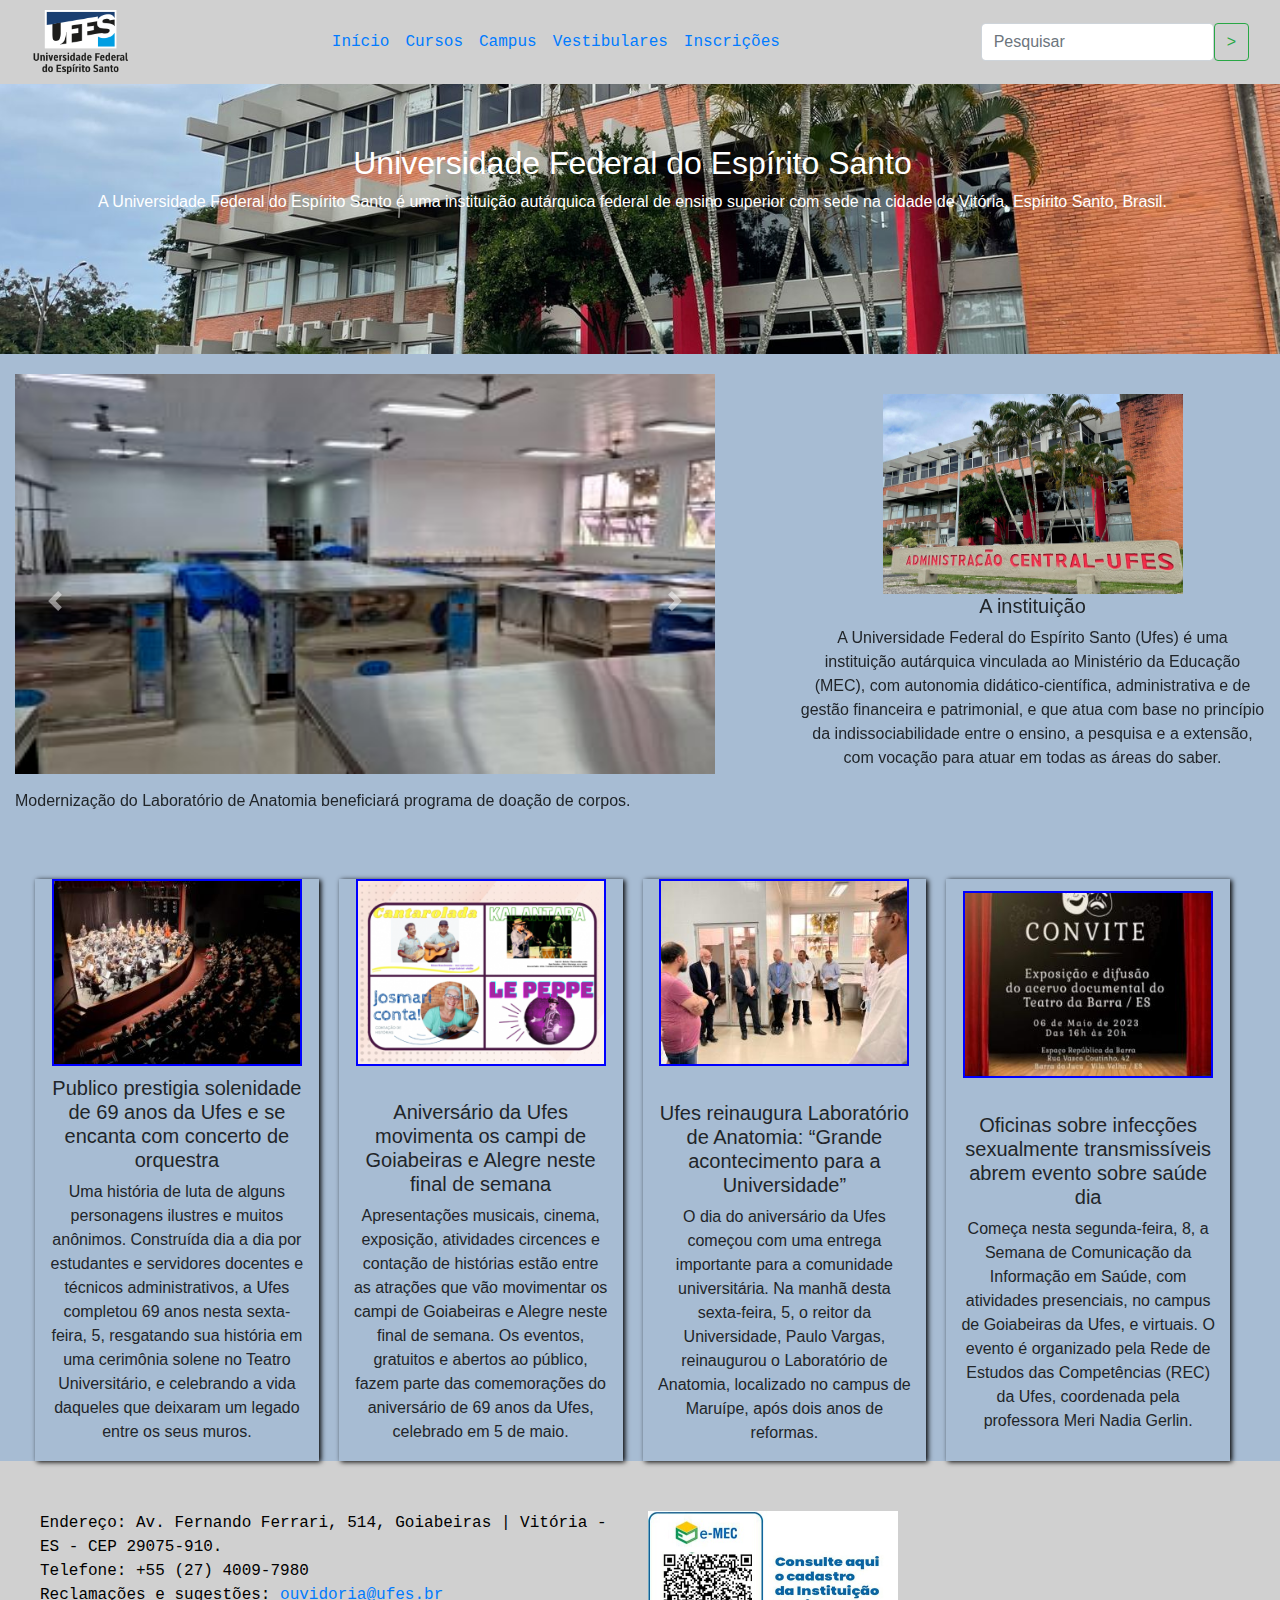
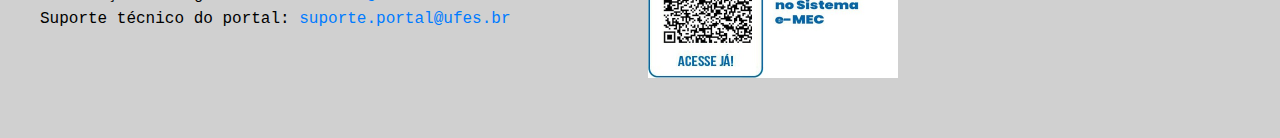
<file: index.html>
<!DOCTYPE html>
<html lang="pt-br">
<head>
    <meta charset="UTF-8">
    <meta http-equiv="X-UA-Compatible" content="IE=edge">
    <meta name="viewport" content="width=device-width, initial-scale=1.0">
    <script src="https://code.jquery.com/jquery-3.2.1.slim.min.js" integrity="sha384-KJ3o2DKtIkvYIK3UENzmM7KCkRr/rE9/Qpg6aAZGJwFDMVNA/GpGFF93hXpG5KkN" crossorigin="anonymous"></script>
    <script src="https://cdn.jsdelivr.net/npm/popper.js@1.12.9/dist/umd/popper.min.js" integrity="sha384-ApNbgh9B+Y1QKtv3Rn7W3mgPxhU9K/ScQsAP7hUibX39j7fakFPskvXusvfa0b4Q" crossorigin="anonymous"></script>
    <script src="https://cdn.jsdelivr.net/npm/bootstrap@4.0.0/dist/js/bootstrap.min.js" integrity="sha384-JZR6Spejh4U02d8jOt6vLEHfe/JQGiRRSQQxSfFWpi1MquVdAyjUar5+76PVCmYl" crossorigin="anonymous"></script>
    <link rel="stylesheet" href="https://cdn.jsdelivr.net/npm/bootstrap@4.0.0/dist/css/bootstrap.min.css" integrity="sha384-Gn5384xqQ1aoWXA+058RXPxPg6fy4IWvTNh0E263XmFcJlSAwiGgFAW/dAiS6JXm" crossorigin="anonymous">
    <link rel="shortcut icon" href="img/logo.png">
    <link rel="stylesheet" href="css/style.css">
    <link rel="preconnect" href="https://fonts.googleapis.com">
    <link rel="preconnect" href="https://fonts.gstatic.com" crossorigin>
    <link href="https://fonts.googleapis.com/css2?family=Anton&family=Kanit:wght@100&family=Lobster&family=Sigmar&display=swap" rel="stylesheet">
    <title>Universidade Federal do Espírito Santo</title>
</head>
<header style="background-color: #D0D0D0;">
        <nav class="navbar navbar-expand-lg bg-body-tertiary">
            <div class="container-fluid">
              <button class="navbar-toggler" type="button" data-bs-toggle="collapse" data-bs-target="#navbarTogglerDemo01" aria-controls="navbarTogglerDemo01" aria-expanded="false" aria-label="Toggle navigation">
                <span class="navbar-toggler-icon"></span>
              </button>
              <div class="collapse navbar-collapse" id="navbarTogglerDemo01" style="display: flex; justify-content: space-between;">
                <img src="img/logo.png" alt="" width="100px">
                <ul class="navbar-nav me-auto mb-2 mb-lg-0">
                  <li class="nav-item">
                    <a class="nav-link active" aria-current="page" href="ufes.html">
                        Início
                    </a>
                  </li>
                  <li class="nav-item">
                    <a class="nav-link active" aria-current="page" href="pages/cursos.html">
                        Cursos  
                    </a>
                  </li>
                  <li class="nav-item">
                    <a class="nav-link" href="pages/campus.html">
                        Campus
                    </a>
                  </li>
                  <li class="nav-item">
                    <a class="nav-link" href="pages/vestiburales.html">
                        Vestibulares
                    </a>
                  </li>
                  <li class="nav-item">
                    <a class="nav-link" href="../pages/inscrições.html">
                        Inscrições
                    </a>
                  </li>
                </ul>
                <form class="d-flex" role="search">
                  <input class="form-control me-2" type="search" placeholder="Pesquisar" aria-label="Search">
                  <button class="btn btn-outline-success" type="submit">
                    >
                  </button>
                </form>
              </div>
            </div>
          </nav>
</header>
<body>
  <div class="row" style="margin-right: 0;">
    <div class="col" id="campus">
        <h2 style="display: flex; justify-content: center; color: white; align-items: center; margin-top: 60px;">
           Universidade Federal do Espírito Santo
        </h2>
        <p style="display: flex; justify-content: center; color: white; align-items: center;">
          A Universidade Federal do Espírito Santo é uma instituição autárquica federal de ensino superior com sede na cidade de Vitória, Espírito Santo, Brasil.
        </p>
    </div>
  <div class="row" style="margin-right: 0; background-color: #A7BCD3;">
    <div class="col" style="display: flex; justify-content: center; margin-top: 20px; margin-right: 20px; margin-left: 30px;">
      <div id="carouselExampleIndicators" class="carousel slide" data-ride="carousel">
        <ol class="carousel-indicators" style="z-index: -10;">
          <li data-target="#carouselExampleIndicators" data-slide-to="0" class="active"></li>
          <li data-target="#carouselExampleIndicators" data-slide-to="1"></li>
          <li data-target="#carouselExampleIndicators" data-slide-to="2"></li>
          <li data-target="#carouselExampleIndicators" data-slide-to="3"></li>
        </ol>
        <div class="carousel-inner">
          <div class="carousel-item active">
            <img class="d-block" src="./img/image1.png" alt="First slide" width="700px" height="400px">
            <p style="margin-top: 15px;">
              Modernização do Laboratório de Anatomia beneficiará programa de doação de corpos.
            </p>
          </div>
          <div class="carousel-item">
            <img class="d-block" src="./img/image2.png" alt="Second slide" width="700px" height="400px">
            <p style="margin-top: 15px;">
              Digitalização do acervo do Teatro da Barra será entregue neste sábado, 6.
            </p>
          </div>
          <div class="carousel-item">
            <img class="d-block" src="./img/image3.png" alt="Third slide" width="700px" height="400px">
            <p style="margin-top: 15px;">
              Em ciclo de debates, professor aponta impactos da Inteligência Artificial no mundo.
            </p>
          </div>
        </div>
        <div class="carousel-item">
          <img class="d-block" src="./img/image4.png" alt="Fourth slide" width="700px" height="400px">  
          <p style="margin-top: 15px;">
            Ufes celebra 69 anos com concerto da Orquestra Sinfônica, nesta sexta-feira, 5.
          </p>
        </div>
      </div>
        <a class="carousel-control-prev" href="#carouselExampleIndicators" role="button" data-slide="prev">
          <span class="carousel-control-prev-icon" aria-hidden="true"></span>
          <span class="sr-only">
            Previous
          </span>
        </a>
        <a class="carousel-control-next" href="#carouselExampleIndicators" role="button" data-slide="next">
          <span class="carousel-control-next-icon" aria-hidden="true"></span>
          <span class="sr-only">
            Next
          </span>
        </a>
      </div>
      <div class="col" style="margin-top: 20px; padding-left: 50px; text-align: center; margin-right: 0px;">
        <img src="img/image5.png" width="300px" height="200px" style="margin-top: 20px;">
        <h5>
          A instituição 
        </h5>
        <p>
          A Universidade Federal do Espírito Santo (Ufes) é uma instituição autárquica vinculada ao Ministério da Educação (MEC), com autonomia didático-científica, administrativa e de gestão financeira e patrimonial, e que atua com base no princípio da indissociabilidade entre o ensino, a pesquisa e a extensão, com vocação para atuar em todas as áreas do saber.
        </p>
      </div>
    </div>
  </div>
  <div class="row" style="margin-right: 0; padding-top: 50px; background-color: #A7BCD3; padding-left: 50px; gap: 20px; padding-right: 50px;">
    <div class="col" style="box-shadow: 2px 1px 5px black; display: flex; justify-content: center; flex-direction: column; align-items: center; text-align: center;">
        <img src="img/card1.jpeg" alt="" width="250px" style="margin-bottom: 10px; border: solid 2px blue;">
        <h5>
          Publico prestigia solenidade de 69 anos da Ufes e se encanta com concerto de orquestra
        </h5>
        <p>
          Uma história de luta de alguns personagens ilustres e muitos anônimos. Construída dia a dia por estudantes e servidores docentes e técnicos administrativos, a Ufes completou 69 anos nesta sexta-feira, 5, resgatando sua história em uma cerimônia solene no Teatro Universitário, e celebrando a vida daqueles que deixaram um legado entre os seus muros. 
        </p>
    </div>
    <div class="col" style="box-shadow: 2px 1px 5px black; display: flex; justify-content: center; flex-direction: column; align-items: center; text-align: center;">
        <img src="img/card2.png" alt="" width="250px" style="border: solid 2px blue; margin-bottom: 22px;">
        <h5 style="margin-top: 12px;">
          Aniversário da Ufes movimenta os campi de Goiabeiras e Alegre neste final de semana
        </h5>
        <p>
          Apresentações musicais, cinema, exposição, atividades circences e contação de histórias estão entre as atrações que vão movimentar os campi de Goiabeiras e Alegre neste final de semana. Os eventos, gratuitos e abertos ao público, fazem parte das comemorações do aniversário de 69 anos da Ufes, celebrado em 5 de maio.
        </p>
    </div>
    <div class="col" style="box-shadow: 2px 1px 5px black; display: flex; justify-content: center; flex-direction: column; align-items: center; text-align: center;">
        <img src="img/card3.jpeg" alt="" width="250px" style="border: solid 2px blue;">
        <h5 style="margin-top: 35px;">
          Ufes reinaugura Laboratório de Anatomia: “Grande acontecimento para a Universidade”
        </h5>
        <p>
          O dia do aniversário da Ufes começou com uma entrega importante para a comunidade universitária. Na manhã desta sexta-feira, 5, o reitor da Universidade, Paulo Vargas, reinaugurou o Laboratório de Anatomia, localizado no campus de Maruípe, após dois anos de reformas.
        </p>
    </div>
    <div class="col" style="box-shadow: 2px 1px 5px black; display: flex; justify-content: center; flex-direction: column; align-items: center; text-align: center;">
        <img src="img/card4.jpeg" alt="" width="250px" style="border: solid 2px blue; margin-bottom: 35px;">
        <h5>
          Oficinas sobre infecções sexualmente transmissíveis abrem evento sobre saúde dia
        </h5>
        <p>
          Começa nesta segunda-feira, 8, a Semana de Comunicação da Informação em Saúde, com atividades presenciais, no campus de Goiabeiras da Ufes, e virtuais. O evento é organizado pela Rede de Estudos das Competências (REC) da Ufes, coordenada pela professora Meri Nadia Gerlin.
        </p>
    </div>
  </div>
  <footer>
    <div class="row" style="margin-right: 0; padding-top: 50px; background-color: #D0D0D0; display: flex;">
      <div class="col" style="color: black;">
        <ul style="list-style-type: none;">
          <li>
              <span>
                Endereço:
              </span> Av. Fernando Ferrari, 514, Goiabeiras | Vitória - ES - CEP 29075-910.
          </li>
          <li>
            <span>
              Telefone:
            </span> +55 (27) 4009-7980
          </li>
          <li>
            <span>
              Reclamações e sugestões:
            </span>
            <a target="_blank" href="mailto:ouvidoria@ufesbr">
              ouvidoria@ufes.br
            </a>
          </li>
          <li>
            <span>
              Suporte técnico do portal:
            </span>
            <a target="_blank" href="mailto:suporte.portal@ufes.br">
              suporte.portal@ufes.br
            </a>
          </li>
        </ul>
      </div>
      <div class="col">
        <img src="img/fmage1.jpeg" alt="" width="250" style="padding-bottom: 60px;">
      </div>  
    </div>
  </footer>

    <script src="js/bootstrap.bundle.min.js"></script>
</body>
</html>
</file>
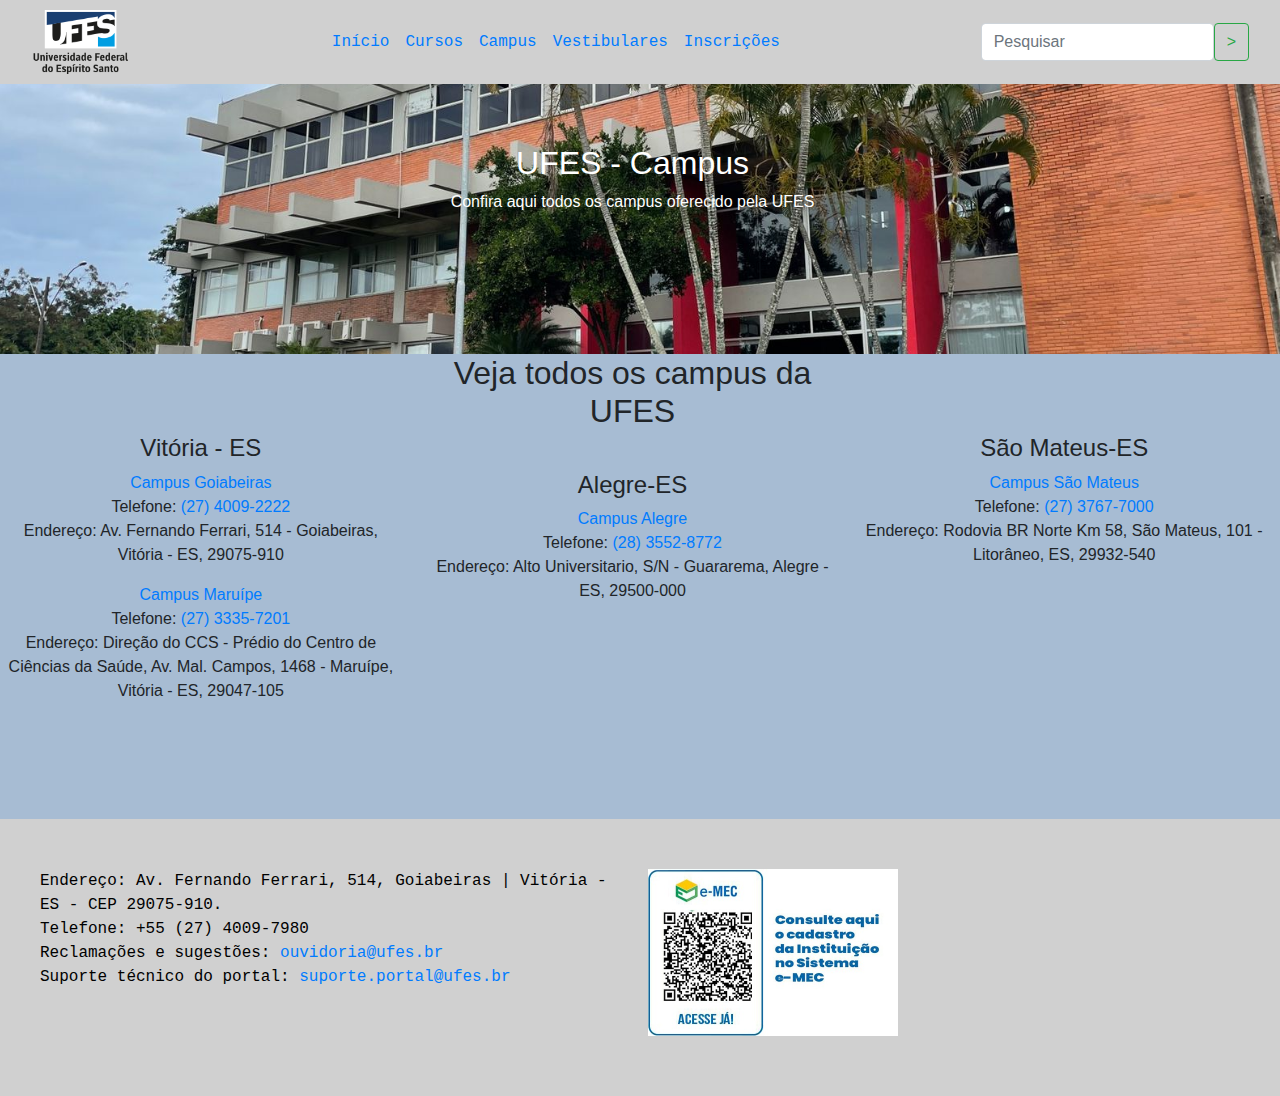
<file: pages/campus.html>
<!DOCTYPE html>
<html lang="pt-br">
<head>
    <meta charset="UTF-8">
    <meta http-equiv="X-UA-Compatible" content="IE=edge">
    <meta name="viewport" content="width=device-width, initial-scale=1.0">
    <script src="https://code.jquery.com/jquery-3.2.1.slim.min.js" integrity="sha384-KJ3o2DKtIkvYIK3UENzmM7KCkRr/rE9/Qpg6aAZGJwFDMVNA/GpGFF93hXpG5KkN" crossorigin="anonymous"></script>
    <script src="https://cdn.jsdelivr.net/npm/popper.js@1.12.9/dist/umd/popper.min.js" integrity="sha384-ApNbgh9B+Y1QKtv3Rn7W3mgPxhU9K/ScQsAP7hUibX39j7fakFPskvXusvfa0b4Q" crossorigin="anonymous"></script>
    <script src="https://cdn.jsdelivr.net/npm/bootstrap@4.0.0/dist/js/bootstrap.min.js" integrity="sha384-JZR6Spejh4U02d8jOt6vLEHfe/JQGiRRSQQxSfFWpi1MquVdAyjUar5+76PVCmYl" crossorigin="anonymous"></script>
    <link rel="stylesheet" href="https://cdn.jsdelivr.net/npm/bootstrap@4.0.0/dist/css/bootstrap.min.css" integrity="sha384-Gn5384xqQ1aoWXA+058RXPxPg6fy4IWvTNh0E263XmFcJlSAwiGgFAW/dAiS6JXm" crossorigin="anonymous">
    <link rel="shortcut icon" href="../img/logo.png">
    <link rel="stylesheet" href="../css/style.css">
    <link rel="preconnect" href="https://fonts.googleapis.com">
    <link rel="preconnect" href="https://fonts.gstatic.com" crossorigin>
    <link href="https://fonts.googleapis.com/css2?family=Anton&family=Kanit:wght@100&family=Lobster&family=Sigmar&display=swap" rel="stylesheet">
    <title>Universidade Federal do Espírito Santo</title>
</head>
<header style="background-color: #D0D0D0;">
  <nav class="navbar navbar-expand-lg bg-body-tertiary">
      <div class="container-fluid">
        <button class="navbar-toggler" type="button" data-bs-toggle="collapse" data-bs-target="#navbarTogglerDemo01" aria-controls="navbarTogglerDemo01" aria-expanded="false" aria-label="Toggle navigation">
          <span class="navbar-toggler-icon"></span>
        </button>
        <div class="collapse navbar-collapse" id="navbarTogglerDemo01" style="display: flex; justify-content: space-between;">
          <img src="../img/logo.png" alt="" width="100px">
          <ul class="navbar-nav me-auto mb-2 mb-lg-0">
            <li class="nav-item">
              <a class="nav-link active" aria-current="page" href="../ufes.html">
                  Início
              </a>
            </li>
            <li class="nav-item">
              <a class="nav-link active" aria-current="page" href="../pages/cursos.html">
                  Cursos  
              </a>
            </li>
            <li class="nav-item">
              <a class="nav-link" href="../pages/campus.html">
                  Campus
              </a>
            </li>
            <li class="nav-item">
              <a class="nav-link" href="../pages/vestiburales.html">
                  Vestibulares
              </a>
            </li>
            <li class="nav-item">
              <a class="nav-link" href="../pages/inscrições.html">
                  Inscrições
              </a>
            </li>
          </ul>
          <form class="d-flex" role="search">
            <input class="form-control me-2" type="search" placeholder="Pesquisar" aria-label="Search">
            <button class="btn btn-outline-success" type="submit">
              >
            </button>
          </form>
        </div>
      </div>
    </nav>
</header>
<body>
  <div class="row" style="margin-right: 0;">
    <div class="col" id="campus">
        <h2 style="display: flex; justify-content: center; color: white; align-items: center; margin-top: 60px;">
           UFES - Campus
        </h2>
        <p style="display: flex; justify-content: center; color: white; align-items: center;">
          Confira aqui todos os campus oferecido pela UFES
        </p>
    </div>
</div>
<div class="row" style="background-color: #A7BCD3; padding-bottom: 100px; margin-right: 0;"> 
  <div class="col text-center" style="display: flex; flex-direction: column; padding-top: 80px;">
      <h4>
        Vitória - ES
      </h4>
      <a href="https://www.google.com/search?q=Campus+Goiabeiras+%28Vit%C3%B3ria%29&sxsrf=APwXEdcHXCey6OWyqBSblt6DOKZXTxqv7g%3A1683552008437&ei=CPdYZMebGsrK1sQPp72C-Ac&ved=0ahUKEwjHv7H75-X-AhVKpZUCHaeeAH8Q4dUDCA8&uact=5&oq=Campus+Goiabeiras+%28Vit%C3%B3ria%29&gs_lcp=Cgxnd3Mtd2l6LXNlcnAQAzIECCMQJzIECCMQJ0oECEEYAFAAWABg9QNoAHABeACAAWyIAWySAQMwLjGYAQCgAQHAAQE&sclient=gws-wiz-serp#rlimm=10248562014584521965" title="Campus Goiabeiras (Vitória)" class="z-link campus-directory__campus-item" data-v-2cb9ade8="">
        Campus Goiabeiras
      </a>
      <p>
        Telefone: <a href="">(27) 4009-2222</a>
      <br>
        Endereço: Av. Fernando Ferrari, 514 - Goiabeiras, Vitória - ES, 29075-910
      </p>
      <a href="https://www.google.com/search?q=Campus+Maru%C3%ADpe+(Vit%C3%B3ria)&oq=&aqs=chrome.1.69i57j69i59j35i39j46i175i199i512j0i22i30l2j0i10i22i30j0i22i30j0i10i22i30i625j0i22i30.4534j0j7&sourceid=chrome&ie=UTF-8#rlimm=879579631192534029" title="Campus Maruípe (Vitória)" class="z-link campus-directory__campus-item" data-v-2cb9ade8="">
        Campus Maruípe
      </a>
      <p>
        Telefone: <a href="">(27) 3335-7201</a>
      <br>
        Endereço: Direção do CCS - Prédio do Centro de Ciências da Saúde, Av. Mal. Campos, 1468 - Maruípe, Vitória - ES, 29047-105
      </p>
  </div>
  <div class="col text-center">
      <h2>
        Veja todos os campus da UFES
      </h2>
      <h4 style="margin-top: 40px;">
        Alegre-ES
      </h4>
      <a href="https://alegre.ufes.br/" title="Campus Alegre" class="z-link campus-directory__campus-item" data-v-2cb9ade8="">
        Campus Alegre
      </a>
      <p>
        Telefone: <a href="">(28) 3552-8772</a>
      <br>
        Endereço: Alto Universitario, S/N - Guararema, Alegre - ES, 29500-000
      </p>
  </div>
  <div class="col text-center" style="padding-top: 80px;">
      <h4>
        São Mateus-ES
      </h4>
      <a href="https://www.saomateus.ifes.edu.br/" title="Campus São Mateus" class="z-link campus-directory__campus-item" data-v-2cb9ade8="">
        Campus São Mateus
      </a>
      <p>
        Telefone: <a href="">(27) 3767-7000</a>
      <br>
        Endereço: Rodovia BR Norte Km 58, São Mateus, 101 - Litorâneo, ES, 29932-540
      </p>
  </div>
</div>

    <script src="../js/bootstrap.bundle.min.js"></script>
</body>
<footer>
  <div class="row" style="margin-right: 0; padding-top: 50px; background-color: #D0D0D0; display: flex;">
    <div class="col" style="color: black;">
      <ul style="list-style-type: none;">
        <li>
            <span>
              Endereço:
            </span> Av. Fernando Ferrari, 514, Goiabeiras | Vitória - ES - CEP 29075-910.
        </li>
        <li>
          <span>
            Telefone:
          </span> +55 (27) 4009-7980
        </li>
        <li>
          <span>
            Reclamações e sugestões:
          </span>
          <a target="_blank" href="mailto:ouvidoria@ufesbr"
          >ouvidoria@ufes.br
          </a>
        </li>
        <li>
          <span>
            Suporte técnico do portal:
          </span>
          <a target="_blank" href="mailto:suporte.portal@ufes.br">
            suporte.portal@ufes.br
          </a>
        </li>
      </ul>
    </div>
    <div class="col">
      <img src="../img/fmage1.jpeg" alt="" width="250" style="padding-bottom: 60px;">
    </div>  
  </div>
</footer>
</html>
</file>
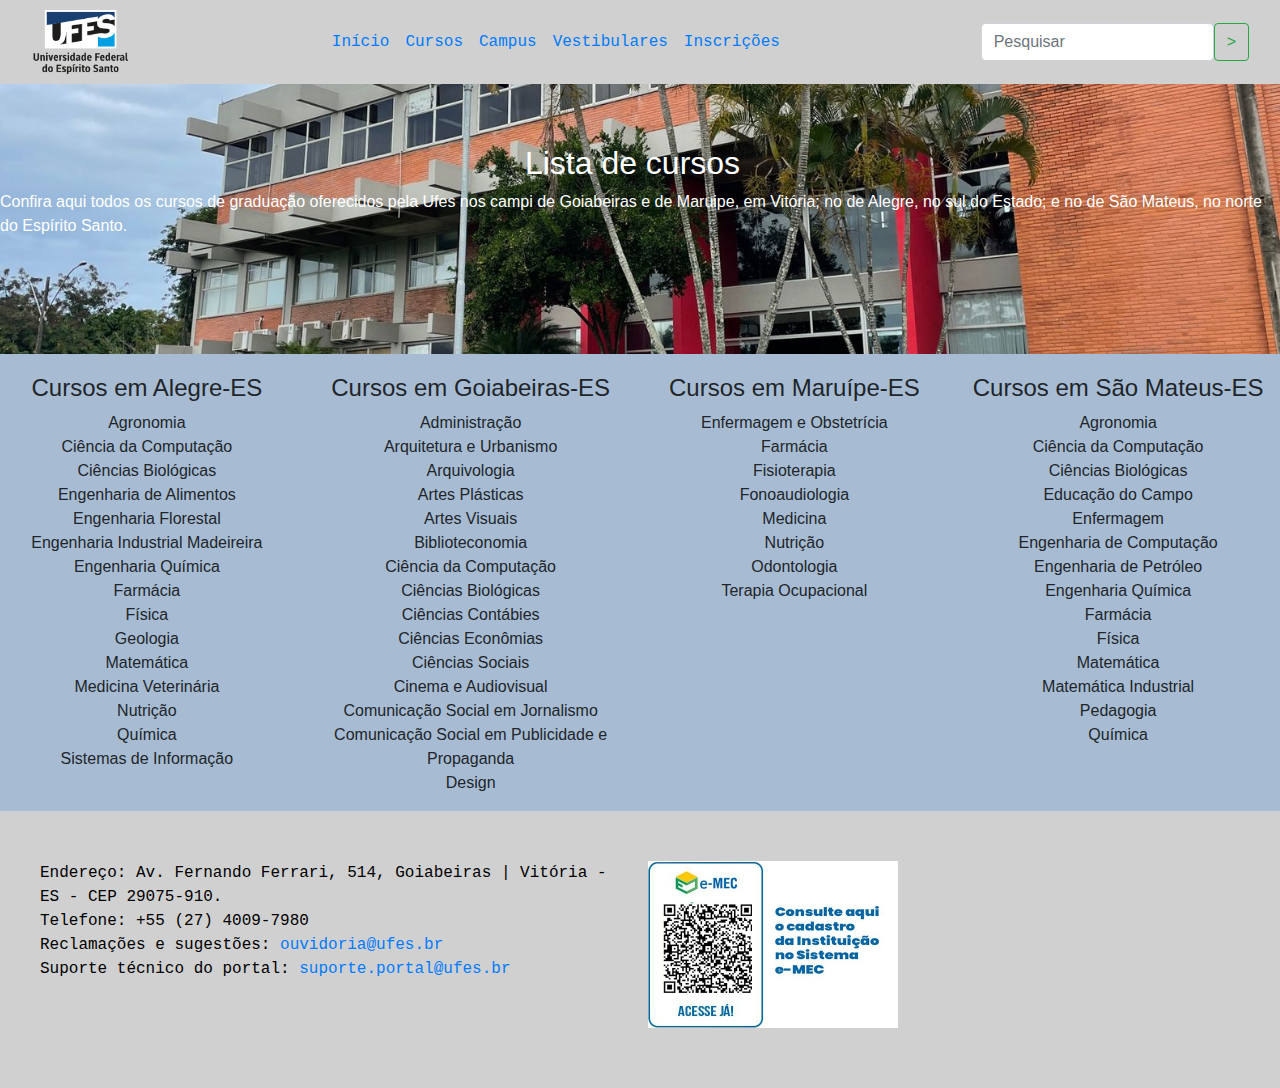
<file: pages/cursos.html>
<!DOCTYPE html>
<html lang="pt-br">
<head>
    <meta charset="UTF-8">
    <meta http-equiv="X-UA-Compatible" content="IE=edge">
    <meta name="viewport" content="width=device-width, initial-scale=1.0">
    <script src="https://code.jquery.com/jquery-3.2.1.slim.min.js" integrity="sha384-KJ3o2DKtIkvYIK3UENzmM7KCkRr/rE9/Qpg6aAZGJwFDMVNA/GpGFF93hXpG5KkN" crossorigin="anonymous"></script>
    <script src="https://cdn.jsdelivr.net/npm/popper.js@1.12.9/dist/umd/popper.min.js" integrity="sha384-ApNbgh9B+Y1QKtv3Rn7W3mgPxhU9K/ScQsAP7hUibX39j7fakFPskvXusvfa0b4Q" crossorigin="anonymous"></script>
    <script src="https://cdn.jsdelivr.net/npm/bootstrap@4.0.0/dist/js/bootstrap.min.js" integrity="sha384-JZR6Spejh4U02d8jOt6vLEHfe/JQGiRRSQQxSfFWpi1MquVdAyjUar5+76PVCmYl" crossorigin="anonymous"></script>
    <link rel="stylesheet" href="https://cdn.jsdelivr.net/npm/bootstrap@4.0.0/dist/css/bootstrap.min.css" integrity="sha384-Gn5384xqQ1aoWXA+058RXPxPg6fy4IWvTNh0E263XmFcJlSAwiGgFAW/dAiS6JXm" crossorigin="anonymous">
    <link rel="shortcut icon" href="../img/logo.png">
    <link rel="stylesheet" href="../css/style.css">
    <link rel="preconnect" href="https://fonts.googleapis.com">
    <link rel="preconnect" href="https://fonts.gstatic.com" crossorigin>
    <link href="https://fonts.googleapis.com/css2?family=Anton&family=Kanit:wght@100&family=Lobster&family=Sigmar&display=swap" rel="stylesheet">
    <title>Universidade Federal do Espírito Santo</title>
</head>
<header style="background-color: #D0D0D0;">
  <nav class="navbar navbar-expand-lg bg-body-tertiary">
      <div class="container-fluid">
        <button class="navbar-toggler" type="button" data-bs-toggle="collapse" data-bs-target="#navbarTogglerDemo01" aria-controls="navbarTogglerDemo01" aria-expanded="false" aria-label="Toggle navigation">
          <span class="navbar-toggler-icon"></span>
        </button>
        <div class="collapse navbar-collapse" id="navbarTogglerDemo01" style="display: flex; justify-content: space-between;">
          <img src="../img/logo.png" alt="" width="100px">
          <ul class="navbar-nav me-auto mb-2 mb-lg-0">
            <li class="nav-item">
              <a class="nav-link active" aria-current="page" href="../ufes.html">
                  Início
              </a>
            </li>
            <li class="nav-item">
              <a class="nav-link active" aria-current="page" href="../pages/cursos.html">
                  Cursos  
              </a>
            </li>
            <li class="nav-item">
              <a class="nav-link" href="../pages/campus.html">
                  Campus
              </a>
            </li>
            <li class="nav-item">
              <a class="nav-link" href="../pages/vestiburales.html">
                  Vestibulares
              </a>
            </li>
            <li class="nav-item">
              <a class="nav-link" href="../pages/inscrições.html">
                  Inscrições
              </a>
            </li>
          </ul>
          <form class="d-flex" role="search">
            <input class="form-control me-2" type="search" placeholder="Pesquisar" aria-label="Search">
            <button class="btn btn-outline-success" type="submit">
              >
            </button>
          </form>
        </div>
      </div>
    </nav>
</header>
<body>
    <div class="row" style="margin-right: 0;">
        <div class="col" id="cursos">
            <h2 style="display: flex; justify-content: center; color: white; align-items: center; margin-top: 60px;">
              Lista de cursos
            </h2>
            <p style="display: flex; justify-content: center; color: white; align-items: center;">
              Confira aqui todos os cursos de graduação oferecidos pela Ufes nos campi de Goiabeiras e de Maruipe, em Vitória; no de Alegre, no sul do Estado; e no de São Mateus, no norte do Espírito Santo.
            </p>
        </div>
    </div>
    <div class="row" style="margin-right: 0; padding-top: 20px; background-color: #A7BCD3;">
      <div class="col text-center">
          <h4>
            Cursos em Alegre-ES
          </h4>
          <p>
              Agronomia
            <br>
              Ciência da Computação
            <br>
              Ciências Biológicas
            <br>
              Engenharia de Alimentos
            <br>
              Engenharia Florestal
            <br>
              Engenharia Industrial Madeireira
            <br>
              Engenharia Química
            <br>
              Farmácia
            <br>
              Física
            <br>
              Geologia
            <br>
              Matemática
            <br>
              Medicina Veterinária
            <br>
              Nutrição
            <br>
              Química
            <br>
              Sistemas de Informação
            <br>
          </p>
      </div>
      <div class="col text-center">
            <h4>
              Cursos em Goiabeiras-ES
            </h4>
            <p>
                Administração
              <br>
                Arquitetura e Urbanismo
              <br>
                Arquivologia
              <br>
                Artes Plásticas
              <br>
                Artes Visuais
              <br>
                Biblioteconomia
              <br>
                Ciência da Computação
              <br>
                Ciências Biológicas
              <br>
                Ciências Contábies
              <br>
                Ciências Econômias
              <br>
                Ciências Sociais
              <br>
                Cinema e Audiovisual
              <br>
                Comunicação Social em Jornalismo
              <br>
                Comunicação Social em Publicidade e Propaganda
              <br>
                Design
            </p>
      </div>
      <div class="col text-center">
            <h4>
              Cursos em Maruípe-ES
            </h4>
            <p>
                Enfermagem e Obstetrícia
              <br>
                Farmácia
              <br>
                Fisioterapia
              <br>
                Fonoaudiologia
              <br>
                Medicina
              <br>
                Nutrição
              <br>
                Odontologia
              <br>
                Terapia Ocupacional
            </p>
      </div>
      <div class="col text-center">
            <h4>
              Cursos em São Mateus-ES
            </h4>
            <p>
                Agronomia
              <br>
                Ciência da Computação
              <br>
                Ciências Biológicas
              <br>
                Educação do Campo
              <br>
                Enfermagem
              <br>
                Engenharia de Computação
              <br>
                Engenharia de Petróleo
              <br>
                Engenharia Química
              <br>
                Farmácia
              <br>
                Física
              <br>
                Matemática
              <br>
                Matemática Industrial
              <br>
                Pedagogia
              <br>
                Química
            </p>
      </div>
    </div>
    

    <script src="../js/bootstrap.bundle.min.js"></script>
</body>
<footer>
  <div class="row" style="margin-right: 0; padding-top: 50px; background-color: #D0D0D0; display: flex;">
    <div class="col" style="color: black;">
      <ul style="list-style-type: none;">
        <li>
            <span>
              Endereço:
            </span> Av. Fernando Ferrari, 514, Goiabeiras | Vitória - ES - CEP 29075-910.
        </li>
        <li>
          <span>
            Telefone:
          </span> +55 (27) 4009-7980
        </li>
        <li>
          <span>
            Reclamações e sugestões:
          </span>
          <a target="_blank" href="mailto:ouvidoria@ufesbr">
            ouvidoria@ufes.br
          </a>
        </li>
        <li>
          <span>
            Suporte técnico do portal:
          </span>
          <a target="_blank" href="mailto:suporte.portal@ufes.br">
            suporte.portal@ufes.br
          </a>
        </li>
      </ul>
    </div>
    <div class="col">
      <img src="../img/fmage1.jpeg" alt="" width="250" style="padding-bottom: 60px;">
    </div>  
  </div>
</footer>
</html>
</file>
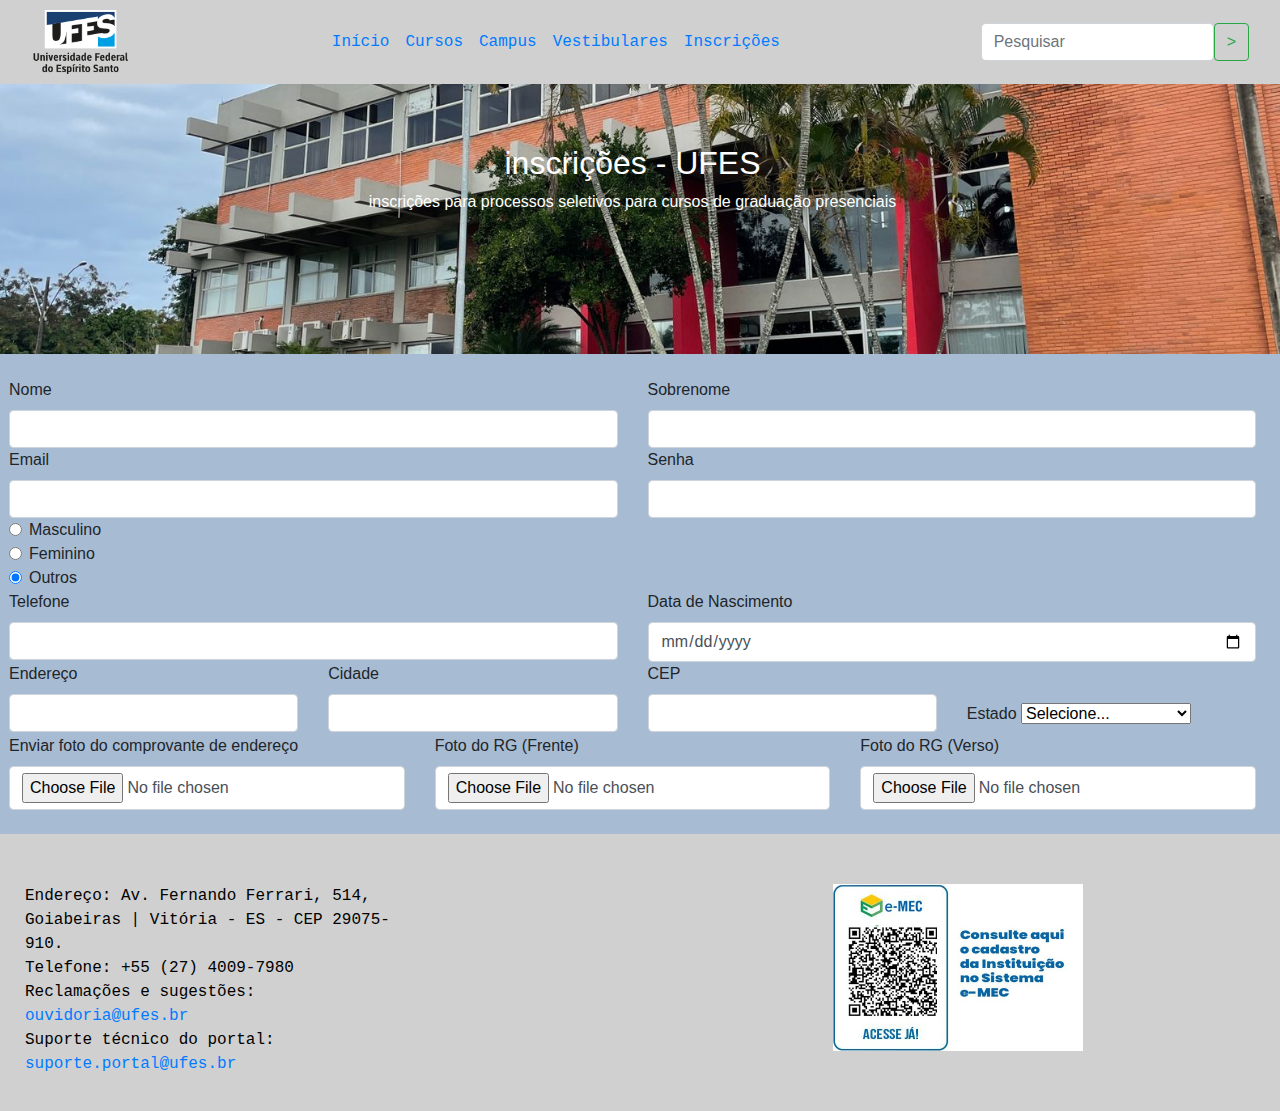
<file: pages/inscrições.html>
<!DOCTYPE html>
<html lang="pt-br">
<head>
    <meta charset="UTF-8">
    <meta http-equiv="X-UA-Compatible" content="IE=edge">
    <meta name="viewport" content="width=device-width, initial-scale=1.0">
    <script src="https://code.jquery.com/jquery-3.2.1.slim.min.js" integrity="sha384-KJ3o2DKtIkvYIK3UENzmM7KCkRr/rE9/Qpg6aAZGJwFDMVNA/GpGFF93hXpG5KkN" crossorigin="anonymous"></script>
    <script src="https://cdn.jsdelivr.net/npm/popper.js@1.12.9/dist/umd/popper.min.js" integrity="sha384-ApNbgh9B+Y1QKtv3Rn7W3mgPxhU9K/ScQsAP7hUibX39j7fakFPskvXusvfa0b4Q" crossorigin="anonymous"></script>
    <script src="https://cdn.jsdelivr.net/npm/bootstrap@4.0.0/dist/js/bootstrap.min.js" integrity="sha384-JZR6Spejh4U02d8jOt6vLEHfe/JQGiRRSQQxSfFWpi1MquVdAyjUar5+76PVCmYl" crossorigin="anonymous"></script>
    <link rel="stylesheet" href="https://cdn.jsdelivr.net/npm/bootstrap@4.0.0/dist/css/bootstrap.min.css" integrity="sha384-Gn5384xqQ1aoWXA+058RXPxPg6fy4IWvTNh0E263XmFcJlSAwiGgFAW/dAiS6JXm" crossorigin="anonymous">
    <link rel="shortcut icon" href="../img/logo.png">
    <link rel="stylesheet" href="../css/style.css">
    <link rel="preconnect" href="https://fonts.googleapis.com">
    <link rel="preconnect" href="https://fonts.gstatic.com" crossorigin>
    <link href="https://fonts.googleapis.com/css2?family=Anton&family=Kanit:wght@100&family=Lobster&family=Sigmar&display=swap" rel="stylesheet">
    <title>Universidade Federal do Espírito Santo</title>
</head>
<header style="background-color: #D0D0D0;">
    <nav class="navbar navbar-expand-lg bg-body-tertiary">
        <div class="container-fluid">
          <button class="navbar-toggler" type="button" data-bs-toggle="collapse" data-bs-target="#navbarTogglerDemo01" aria-controls="navbarTogglerDemo01" aria-expanded="false" aria-label="Toggle navigation">
            <span class="navbar-toggler-icon"></span>
          </button>
          <div class="collapse navbar-collapse" id="navbarTogglerDemo01" style="display: flex; justify-content: space-between;">
            <img src="../img/logo.png" alt="" width="100px">
            <ul class="navbar-nav me-auto mb-2 mb-lg-0">
              <li class="nav-item">
                <a class="nav-link active" aria-current="page" href="../ufes.html">
                    Início
                </a>
              </li>
              <li class="nav-item">
                <a class="nav-link active" aria-current="page" href="../pages/cursos.html">
                    Cursos  
                </a>
              </li>
              <li class="nav-item">
                <a class="nav-link" href="../pages/campus.html">
                    Campus
                </a>
              </li>
              <li class="nav-item">
                <a class="nav-link" href="../pages/vestiburales.html">
                    Vestibulares
                </a>
              </li>
              <li class="nav-item">
                <a class="nav-link" href="../pages/inscrições.html">
                    Inscrições
                </a>
              </li>
            </ul>
            <form class="d-flex" role="search">
              <input class="form-control me-2" type="search" placeholder="Pesquisar" aria-label="Search">
              <button class="btn btn-outline-success" type="submit">
                >
              </button>
            </form>
          </div>
        </div>
      </nav>
  </header>
  <body>
    <div class="row" style="margin-right: 0; background-color: #D0D0D0;">
        <div class="col" id="campus">
            <h2 style="display: flex; justify-content: center; color: white; align-items: center; margin-top: 60px;">
               inscrições - UFES
            </h2>
            <p style="display: flex; justify-content: center; color: white; align-items: center;">
              inscrições para processos seletivos para cursos de graduação presenciais
            </p>
        </div>
        <div class="col-12 p-4" style="background-color: #A7BCD3;">
        <form class="">
            <div class="row">
                <div class="col">
                    <label class="form-label">
                        Nome
                    </label>
                    <input class="form-control" type="text" name="f_nome">
                </div>
                <div class="col">
                    <label class="form-label">
                        Sobrenome
                    </label>
                    <input class="form-control" type="text" name="f_nome">
                </div>
            </div>
            <div class="row">
                <div class="col">
                    <label class="form-label">
                        Email
                    </label>
                    <input class="form-control" type="email" name="f_nome">
                </div>
                <div class="col">
                    <label class="form-label">
                        Senha
                    </label>
                    <input class="form-control" type="password" name="f_nome">
                </div>
            </div>
            <div class="form-check">
                <input class="form-check-input" type="radio" name="flexRadioDefault" id="flexRadioDefault1">
                <label class="form-check-label" for="flexRadioDefault1">
                    Masculino
                </label>
            </div>
            <div class="form-check">
                <input class="form-check-input" type="radio" name="flexRadioDefault" id="flexRadioDefault2" checked>
                <label class="form-check-label" for="flexRadioDefault2">
                    Feminino
                </label>
            </div>
            <div class="form-check">
                <input class="form-check-input" type="radio" name="flexRadioDefault" id="flexRadioDefault2" checked>
                <label class="form-check-label" for="flexRadioDefault2">
                    Outros
                </label>
            </div>
            <div class="row">
                <div class="col">
                    <label class="form-label">
                        Telefone
                    </label>
                    <input class="form-control" type="text" name="f_nome">
                </div>
                <div class="col">
                    <label class="form-label">
                        Data de Nascimento
                    </label>
                    <input class="form-control" type="date" name="f_nome">
                </div>
            </div>
            <div class="row">
                <div class="col">
                    <label for="inputAddress" class="form-label">
                        Endereço
                    </label>
                    <input type="text" class="form-control" id="inputAddress">
                </div>
                <div class="col">    
                    <label for="inputCity" class="form-label">
                        Cidade
                    </label>
                    <input type="text" class="form-control" id="inputCity">
                </div>
                <div class="col">
                    <label for="inputZip" class="form-label">
                        CEP
                    </label>
                    <input type="text" class="form-control" id="inputZip">
                </div>
                <div class="col" style="margin-top: 40px;">
                    <label for="inputState" class="form-label">
                        Estado
                    </label>
                    <select id="inputState" class="form-select">
                        <option selected>
                            Selecione...
                        </option>
                        <option>
                            Goiás
                        </option>
                        <option>
                            Acre
                        </option>
                        <option>
                            Alagoas
                        </option>
                        <option>
                            Amapá
                        </option>
                        <option>
                            Amazonas
                        </option>
                        <option>
                            Bahia
                        </option>
                        <option>
                            Ceará
                        </option>
                        <option>
                            Espírito Santo
                        </option>
                        <option>
                            Maranhão
                        </option>
                        <option>
                            Mato Grosso
                        </option>
                        <option>
                            Mato Grosso Sul
                        </option>
                        <option>
                            Minas Gerais
                        </option>
                        <option>
                            Pará
                        </option>
                        <option>
                            Paraíba
                        </option>
                        <option>
                            Paraná
                        </option>
                        <option>
                            Pernambuco
                        </option>
                        <option>
                            Piauí
                        </option>
                        <option>
                            Rio de Janeiro
                        </option>
                        <option>
                            Rio Grande do Norte
                        </option>
                        <option>
                            Rio Grando do Sul
                        </option>
                        <option>
                            Rondônia
                        </option>
                        <option>
                            Roraima
                        </option>
                        <option>
                            Santa Catarina
                        </option>
                        <option>
                            São Paulo
                        </option>
                        <option>
                            Sergipe
                        </option>
                        <option>
                            Tocantins
                        </option>
                        <option>
                            Distrito Federal
                        </option>
                    </select>
                </div>
            </div>
            <div class="row">
                <div class="col">
                    <label for="inputFile" class="form-label">
                        Enviar foto do comprovante de endereço
                    </label>
                  <input class="form-control" type="file" id="inputFile"></div>
                <div class="col">
                    <label for="inputFile" class="form-label">
                        Foto do RG (Frente)
                    </label>
                  <input class="form-control" type="file" id="inputFile">
                </div>
                <div class="col">
                    <label for="inputFile" class="form-label">
                        Foto do RG (Verso)
                    </label>
                  <input class="form-control" type="file" id="inputFile"></div>
               </div>
        </form>
    </div>
  </body>
  <footer>
    <div class="row" style="margin-right: 0; padding-top: 50px; background-color: #D0D0D0; display: flex;">
      <div class="col" style="color: black;">
        <ul style="list-style-type: none;">
          <li>
              <span>
                Endereço:
              </span> Av. Fernando Ferrari, 514, Goiabeiras | Vitória - ES - CEP 29075-910.
          </li>
          <li>
            <span>
              Telefone:
            </span> +55 (27) 4009-7980
          </li>
          <li>
            <span>
              Reclamações e sugestões:
            </span>
            <a target="_blank" href="mailto:ouvidoria@ufesbr">
              ouvidoria@ufes.br
            </a>
          </li>
          <li>
            <span>
              Suporte técnico do portal:
            </span>
            <a target="_blank" href="mailto:suporte.portal@ufes.br">
              suporte.portal@ufes.br
            </a>
          </li>
        </ul>
      </div>
      <div class="col" style="padding-left: 400px;">
        <img src="../img/fmage1.jpeg" alt="" width="250" style="padding-bottom: 60px;">
      </div>  
    </div>
  </footer>
</file>
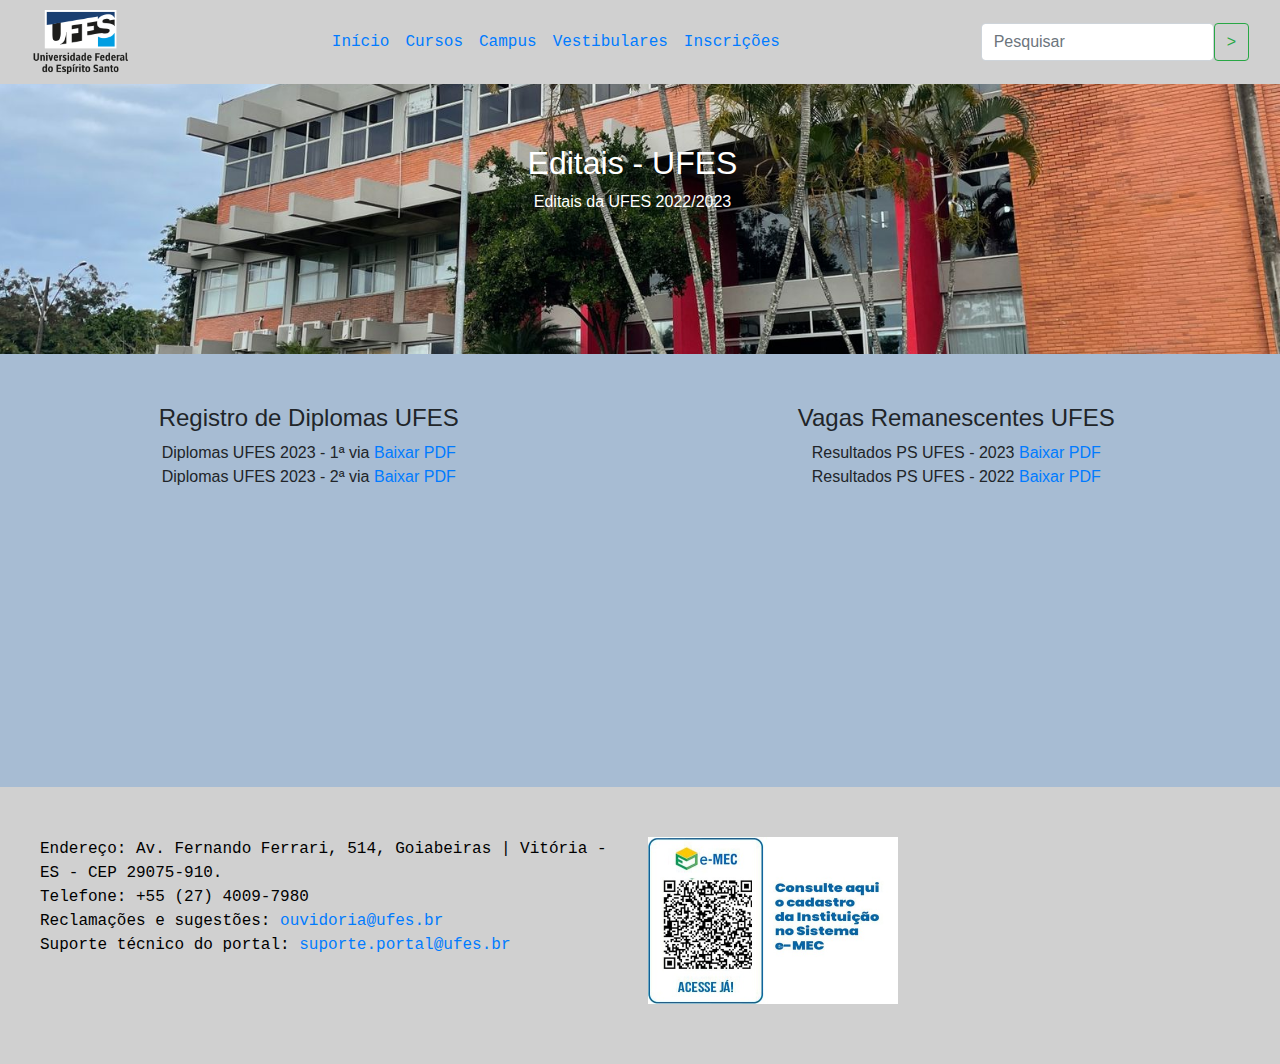
<file: pages/vestiburales.html>
<!DOCTYPE html>
<html lang="pt-br">
<head>
    <meta charset="UTF-8">
    <meta http-equiv="X-UA-Compatible" content="IE=edge">
    <meta name="viewport" content="width=device-width, initial-scale=1.0">
    <script src="https://code.jquery.com/jquery-3.2.1.slim.min.js" integrity="sha384-KJ3o2DKtIkvYIK3UENzmM7KCkRr/rE9/Qpg6aAZGJwFDMVNA/GpGFF93hXpG5KkN" crossorigin="anonymous"></script>
    <script src="https://cdn.jsdelivr.net/npm/popper.js@1.12.9/dist/umd/popper.min.js" integrity="sha384-ApNbgh9B+Y1QKtv3Rn7W3mgPxhU9K/ScQsAP7hUibX39j7fakFPskvXusvfa0b4Q" crossorigin="anonymous"></script>
    <script src="https://cdn.jsdelivr.net/npm/bootstrap@4.0.0/dist/js/bootstrap.min.js" integrity="sha384-JZR6Spejh4U02d8jOt6vLEHfe/JQGiRRSQQxSfFWpi1MquVdAyjUar5+76PVCmYl" crossorigin="anonymous"></script>
    <link rel="stylesheet" href="https://cdn.jsdelivr.net/npm/bootstrap@4.0.0/dist/css/bootstrap.min.css" integrity="sha384-Gn5384xqQ1aoWXA+058RXPxPg6fy4IWvTNh0E263XmFcJlSAwiGgFAW/dAiS6JXm" crossorigin="anonymous">
    <link rel="shortcut icon" href="../img/logo.png">
    <link rel="stylesheet" href="../css/style.css">
    <link rel="preconnect" href="https://fonts.googleapis.com">
    <link rel="preconnect" href="https://fonts.gstatic.com" crossorigin>
    <link href="https://fonts.googleapis.com/css2?family=Anton&family=Kanit:wght@100&family=Lobster&family=Sigmar&display=swap" rel="stylesheet">
    <title>Universidade Federal do Espírito Santo</title>
</head>
<header style="background-color: #D0D0D0;">
  <nav class="navbar navbar-expand-lg bg-body-tertiary">
      <div class="container-fluid">
        <button class="navbar-toggler" type="button" data-bs-toggle="collapse" data-bs-target="#navbarTogglerDemo01" aria-controls="navbarTogglerDemo01" aria-expanded="false" aria-label="Toggle navigation">
          <span class="navbar-toggler-icon"></span>
        </button>
        <div class="collapse navbar-collapse" id="navbarTogglerDemo01" style="display: flex; justify-content: space-between;">
          <img src="../img/logo.png" alt="" width="100px">
          <ul class="navbar-nav me-auto mb-2 mb-lg-0">
            <li class="nav-item">
              <a class="nav-link active" aria-current="page" href="../ufes.html">
                  Início
              </a>
            </li>
            <li class="nav-item">
              <a class="nav-link active" aria-current="page" href="../pages/cursos.html">
                  Cursos  
              </a>
            </li>
            <li class="nav-item">
              <a class="nav-link" href="../pages/campus.html">
                  Campus
              </a>
            </li>
            <li class="nav-item">
              <a class="nav-link" href="../pages/vestiburales.html">
                  Vestibulares
              </a>
            </li>
            <li class="nav-item">
              <a class="nav-link" href="../pages/inscrições.html">
                  Inscrições
              </a>
            </li>
          </ul>
          <form class="d-flex" role="search">
            <input class="form-control me-2" type="search" placeholder="Pesquisar" aria-label="Search">
            <button class="btn btn-outline-success" type="submit">
              >
            </button>
          </form>
        </div>
      </div>
    </nav>
</header>
<body>
  <div class="row" style="margin-right: 0;">
    <div class="col" id="campus">
        <h2 style="display: flex; justify-content: center; color: white; align-items: center; margin-top: 60px;">
           Editais - UFES
        </h2>
        <p style="display: flex; justify-content: center; color: white; align-items: center;">
          Editais da UFES 2022/2023
        </p>
    </div>
  </div>
  <div class="row" style="margin-right: 0; padding-top: 50px;background-color: #A7BCD3; padding-bottom: 282px;">
    <div class="col text-center">
        <h4>
          Registro de Diplomas UFES
        </h4>
        <p>
          Diplomas UFES 2023 - 1ª via
          <a href="../diplomaufes20231.pdf">
            Baixar PDF
          </a>
          <br>
           Diplomas UFES 2023 - 2ª via
          <a href="../diplomaufes20232.pdf">
            Baixar PDF
          </a>
        </p>
    </div>
    <div class="col text-center">
        <h4>
          Vagas Remanescentes UFES
        </h4>
        <p>
          Resultados PS UFES - 2023
          <a href="../vagas20231.pdf">
            Baixar PDF
          </a>
          <br>
          Resultados PS UFES - 2022
          <a href="../vagas20221.pdf">
            Baixar PDF
          </a>
        </p>
    </div>
  </div>
  
    <script src="../js/bootstrap.bundle.min.js"></script>
  </body>
  <footer>
    <div class="row" style="margin-right: 0; padding-top: 50px; background-color: #D0D0D0; display: flex;">
      <div class="col" style="color: black;">
        <ul style="list-style-type: none;">
          <li>
              <span>
                Endereço:
              </span> Av. Fernando Ferrari, 514, Goiabeiras | Vitória - ES - CEP 29075-910.
          </li>
          <li>
            <span>
              Telefone:
            </span> +55 (27) 4009-7980
          </li>
          <li>
            <span>
              Reclamações e sugestões:
            </span>
            <a target="_blank" href="mailto:ouvidoria@ufesbr">
              ouvidoria@ufes.br
            </a>
          </li>
          <li>
            <span>
              Suporte técnico do portal:
            </span>
            <a target="_blank" href="mailto:suporte.portal@ufes.br">
              suporte.portal@ufes.br
            </a>
          </li>
        </ul>
      </div>
      <div class="col">
        <img src="../img/fmage1.jpeg" alt="" width="250" style="padding-bottom: 60px;">
      </div>  
    </div>
  </footer>
  
</html>
</file>
<file: css/style.css>
#cursos {
    background-image: url(../img/campus.jpeg);
    background-repeat: no-repeat;
    background-size: cover;
    background-position: center;
    min-height: 30vh;
}

#campus {
    background-image: url(../img/campus.jpeg);
    background-repeat: no-repeat;
    background-size: cover;
    background-position: center;
    min-height: 30vh;
}

li {
    font-family: 'Roboto Mono', monospace;
}
</file>
